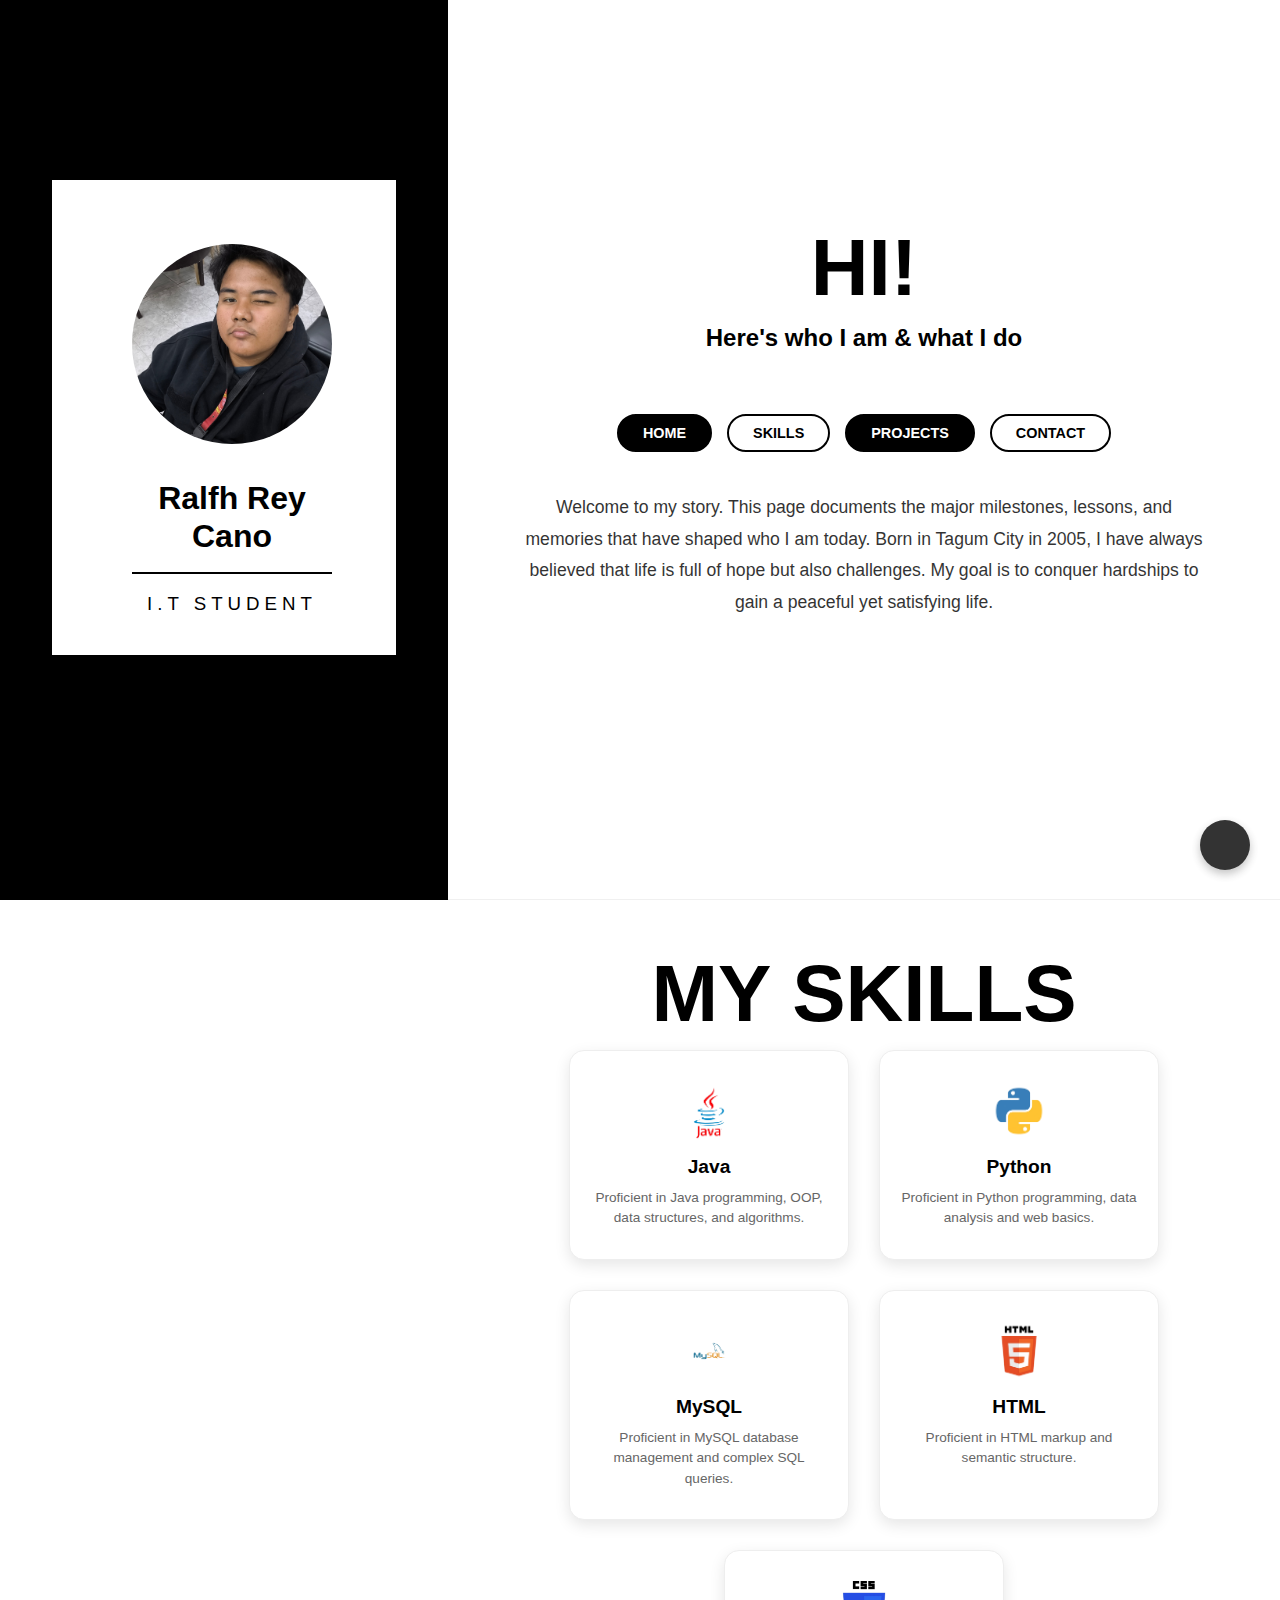
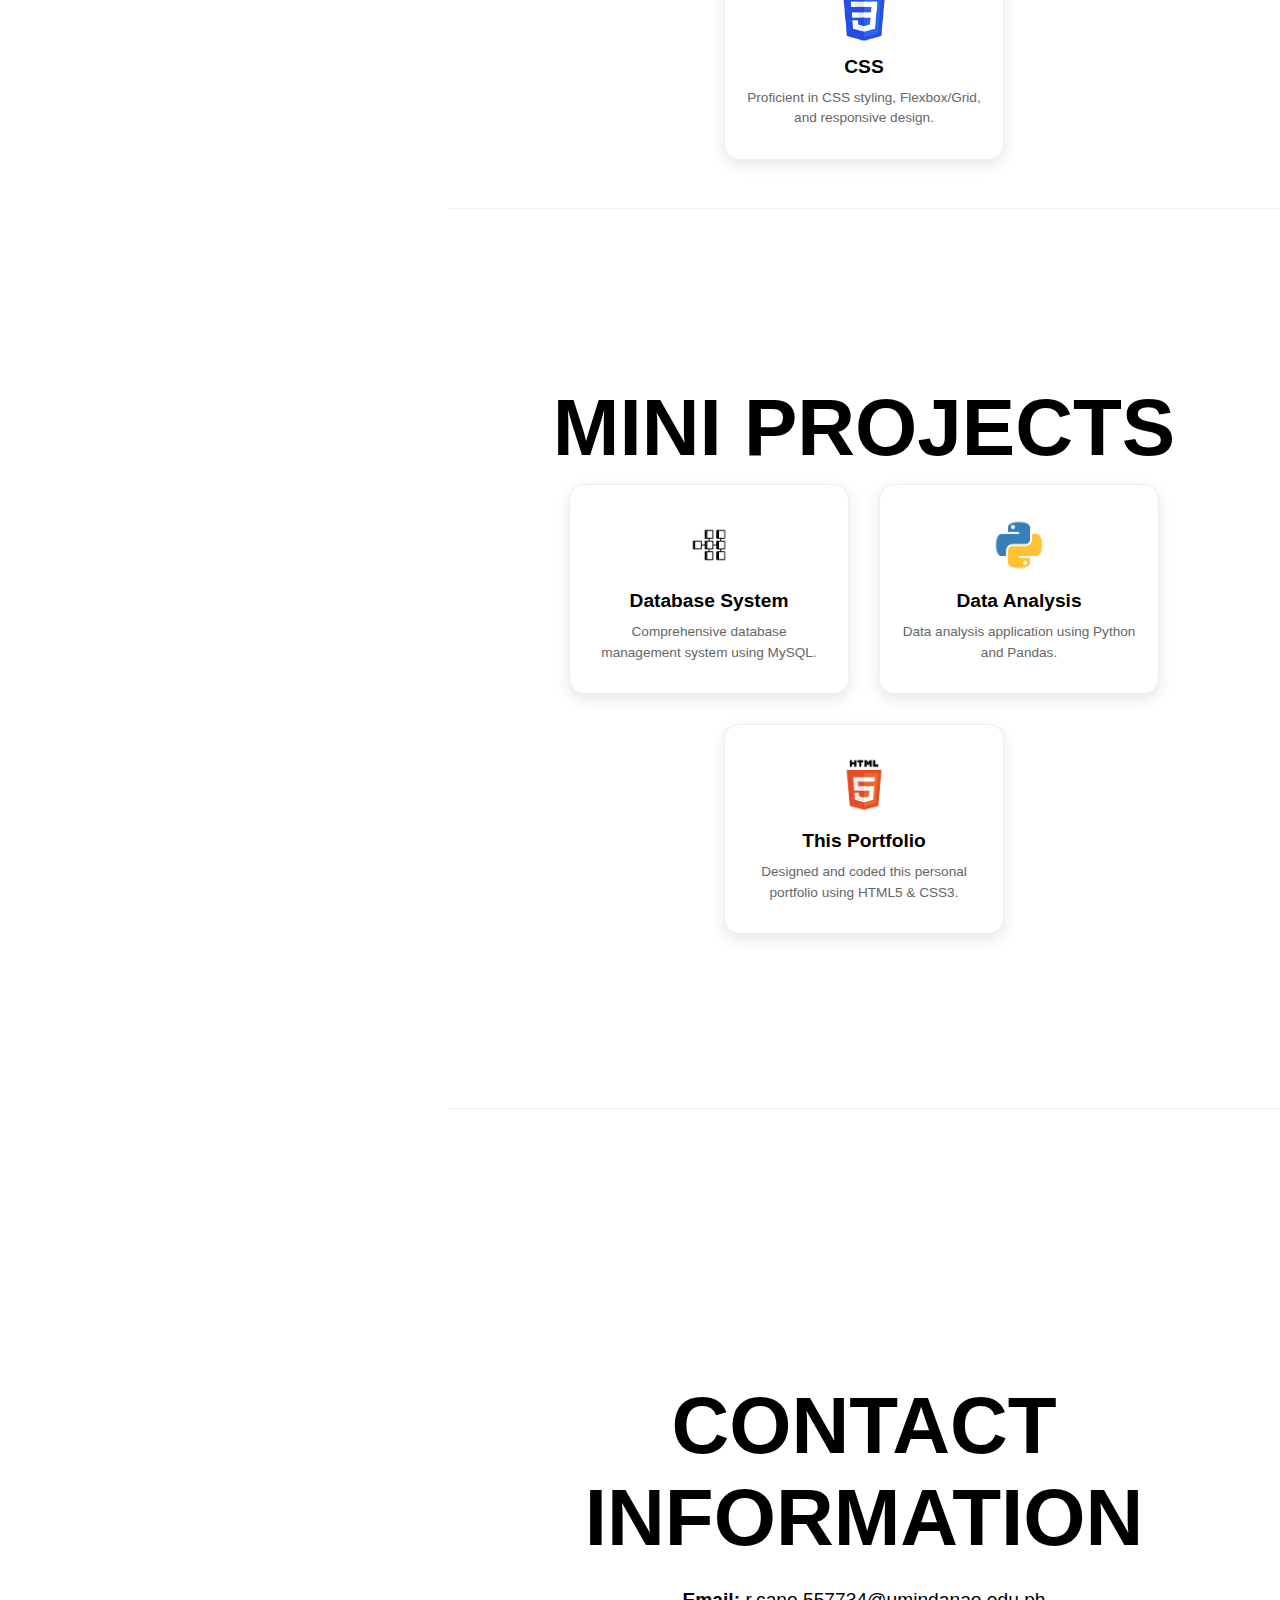
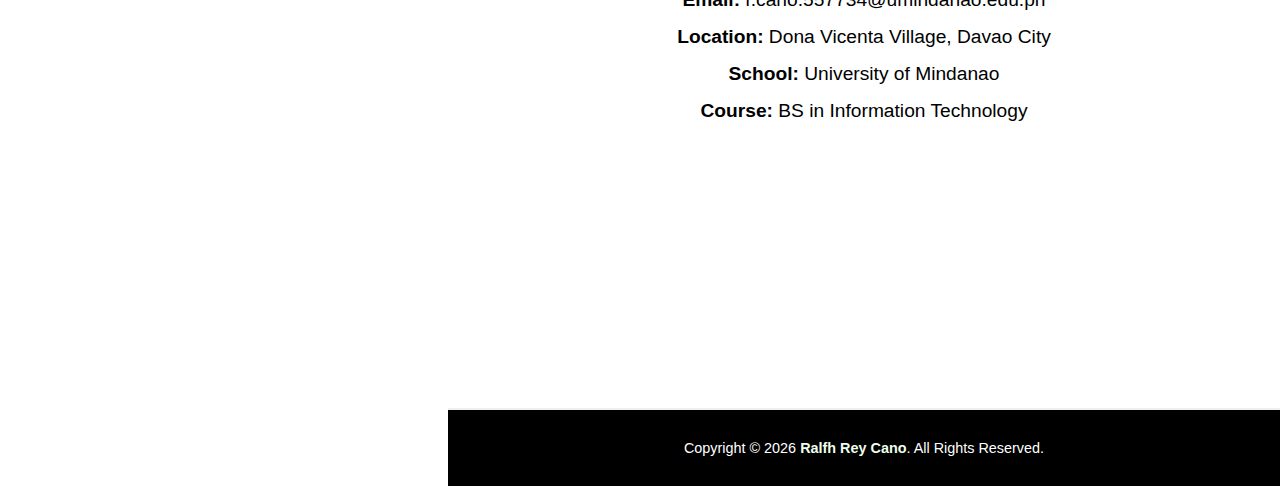
<file: about.html>
<!DOCTYPE html>
<html>
  <head>
    <meta charset="utf-8">
    <meta http-equiv="X-UA-Compatible" content="IE=edge">
    <title>My Autobiography</title>
    <meta name="viewport" content="width=device-width, initial-scale=1">
    <link rel="stylesheet" href="aboutstyle.css">
    <link rel="stylesheet" href="https://cdnjs.cloudflare.com/ajax/libs/font-awesome/5.15.1/css/all.min.css" integrity="sha512-+4zCK9k+qNFUR5X+cKL9EIR+ZOhtIloNl9GIKS57V1MyNsYpYcUrUeQc9vNfzsWfV28IaLL3i96P9sdNyeRssA==" crossorigin="anonymous" />
  </head>
  <body>
    
    <div class = "about-wrapper">
      <div class = "about-left">
            <header class = "about-left-content">
                <div>
                    <div class = "shadow">
                        <div class = "about-img">
                            <img src = "me.jpg" alt = "about image">
                        </div>
                    </div>

                    <h2>Ralfh Rey<br>Cano</h2>
                    <h3>I.T Student</h3>
                </div>

                <ul class = "icons">
                    <li>
                        <a href="https://www.facebook.com/ralfh.cano.98 " target="_blank">
                        <i class = "fab fa-facebook-f"></i></a>
                    </li>

                    <li>
                        <a href="https://x.com/" target="_blank">
                        <i class = "fab fa-twitter"></i></a>
                    </li>
                    <li>
                        <a href="https://www.linkedin.com/in/ralfh-rey-d.-cano-701250249/" target="_blank">
                        <i class = "fab fa-linkedin"></i></a>
                    </li>
                    <li>
                        <a href="https://www.instagram.com/rafffffffe/" target="_blank">
                        <i class = "fab fa-instagram"></i></a>
                    </li>
                </ul>
            </header>
        </div>

        <div class="about-right">
        
            <section id="bio" class="full-section">
                <h1>hi<span>!</span></h1>
                <h2>Here's who I am & what I do</h2>
            
                <div class="about-btns">
                    <a href="index.html" class="btn btn-pink">Home</a>
                    <a href="#skills" class="btn btn-white">Skills</a>
                    <a href="#projects" class="btn btn-black">Projects</a>
                    <a href="#contact" class="btn btn-purple">Contact</a>
                </div>

                <div class="about-para">
                    <p>Welcome to my story. This page documents the major milestones, lessons, and memories 
                    that have shaped who I am today. Born in Tagum City in 2005, I have always believed 
                    that life is full of hope but also challenges. My goal is to conquer hardships to gain 
                    a peaceful yet satisfying life.</p>
                </div>
            
                <div class="scroll-indicator">
                    <i class="fas fa-chevron-down"></i>
                </div>
            </section>

                <section id="skills" class="full-section">
                    <h1 class="section-title">My Skills</h1>
                    <div class="cards">
                        <div class="card">
                            <div class="icon-container"><img src="javab.png" class="cardicon" alt="Java"></div>
                            <h2>Java</h2>
                            <p>Proficient in Java programming, OOP, data structures, and algorithms.</p>
                        </div>
                        <div class="card">
                            <div class="icon-container"><img src="pythonb.png" class="cardicon" alt="Python"></div>
                            <h2>Python</h2>
                            <p>Proficient in Python programming, data analysis and web basics.</p>
                        </div>
                        <div class="card">
                            <div class="icon-container"><img src="mysqlb.png" class="cardicon" alt="MySQL"></div>
                            <h2>MySQL</h2>
                            <p>Proficient in MySQL database management and complex SQL queries.</p>
                        </div>
                        <div class="card">
                            <div class="icon-container"><img src="htmlb.png" class="cardicon" alt="HTML"></div>
                            <h2>HTML</h2>
                            <p>Proficient in HTML markup and semantic structure.</p>
                        </div>
                        <div class="card">
                            <div class="icon-container"><img src="css b.png" class="cardicon" alt="CSS"></div>
                            <h2>CSS</h2>
                            <p>Proficient in CSS styling, Flexbox/Grid, and responsive design.</p>
                        </div>
                    </div>
                </section>

            <section id="projects" class="full-section">
                <h1 class="section-title">Mini Projects</h1>
                <div class="cards">
                    <div class="card">
                        <div class="icon-container"><img src="databaseb.png" class="cardicon" alt="DB"></div>
                        <h2>Database System</h2>
                        <p>Comprehensive database management system using MySQL.</p>
                    </div>
                    <div class="card">
                        <div class="icon-container"><img src="pythonb.png" class="cardicon" alt="Python"></div>
                        <h2>Data Analysis</h2>
                        <p>Data analysis application using Python and Pandas.</p>
                    </div>
                        <div class="card">
                            <div class="icon-container"><img src="htmlb.png" class="cardicon" alt="Web"></div>
                                <h2>This Portfolio</h2>
                                    <p>Designed and coded this personal portfolio using HTML5 & CSS3.</p>
                        </div>
                </div>
            </section>

            <section id="contact" class="full-section">
                <h1 class="section-title">Contact Information</h1>
                <div class="contact-details">
                    <p><strong>Email:</strong> r.cano.557734@umindanao.edu.ph</p>
                    <p><strong>Location:</strong> Dona Vicenta Village, Davao City</p>
                    <p><strong>School:</strong> University of Mindanao</p>
                    <p><strong>Course:</strong> BS in Information Technology</p>
                </div>
            </section>

            </section>

            <footer class="footer">
            <p>Copyright © 2026 <strong>Ralfh Rey Cano</strong>. All Rights Reserved.</p>
            </footer>

        </div>
    </div>
    <a href="#bio" class="back-to-top">
        <i class="fas fa-arrow-up"></i>
    </a>

  </body>
</html>
</file>
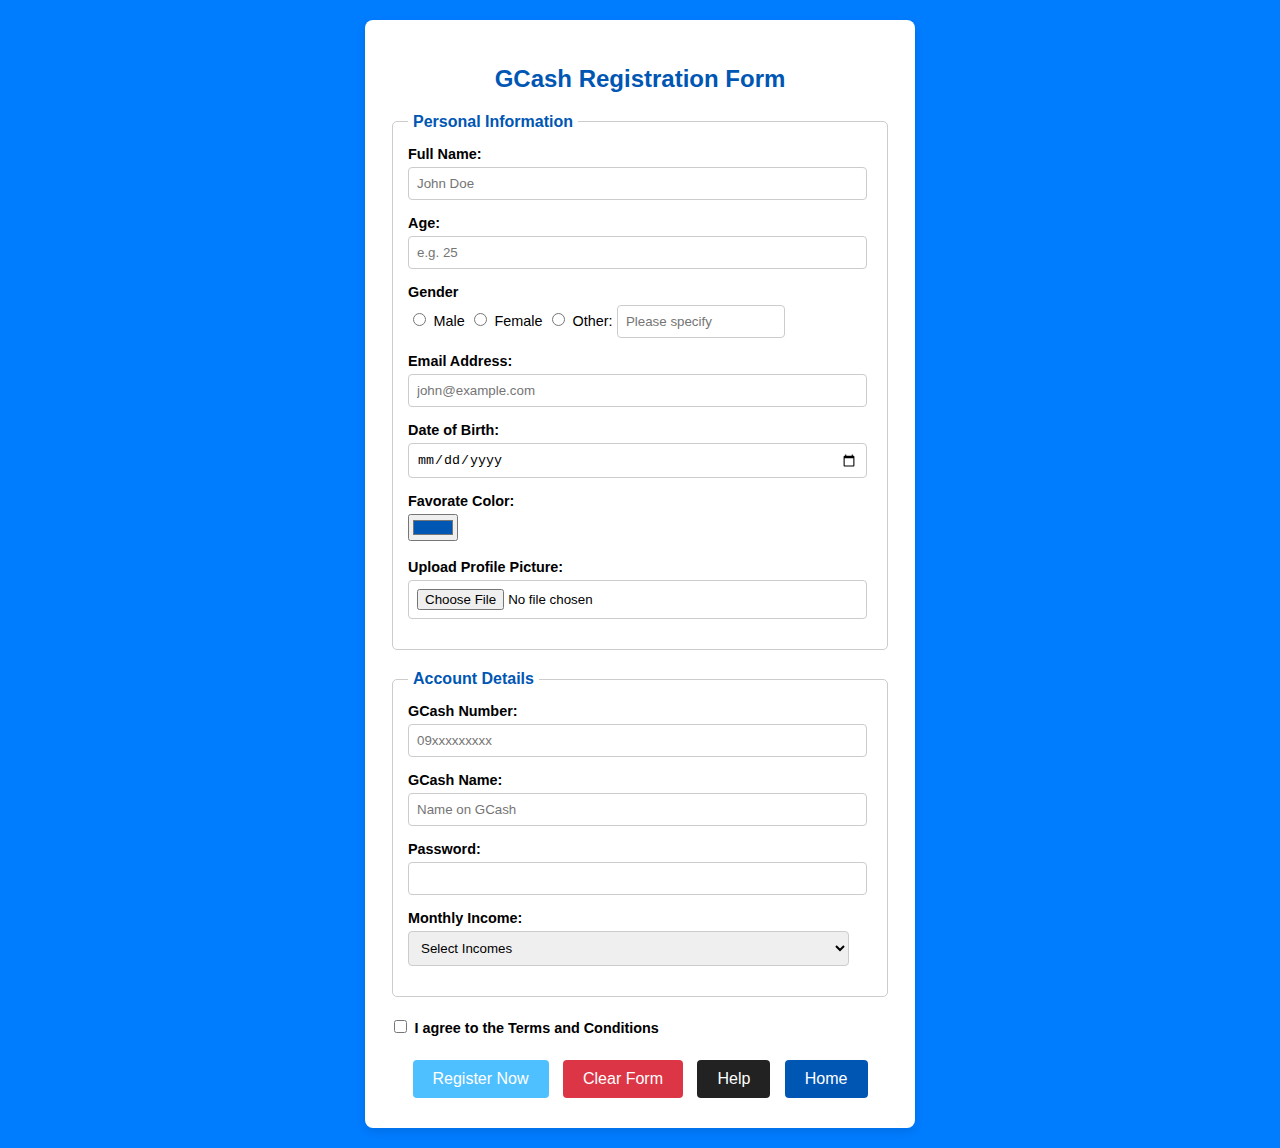
<file: form.html>
<!DOCTYPE html>
<html lang="en">
<head>
    <meta charset="UTF-8">
    <meta name="viewport" content="width=device-width, initial-scale=1.0">
    <title>Form</title>
    
    <link rel="stylesheet" href="formstyle.css">
    
</head>
<body>

    <form action="#" method="post" autocomplete="on" target="_self">
        
        <h2>GCash Registration Form</h2>

        <fieldset>
            <legend>Personal Information</legend>
            
            <label for="fullname">Full Name:</label>
            <input type="text" id="fullname" name="fullname" placeholder="John Doe" required>

            <label for="age">Age:</label>
            <input type="number" id="age" name="age" min="13" max="100" placeholder="e.g. 25" required>

            <label>Gender</label>
            
            <input type="radio" id="male" name="Gender" value="Male" required>
            <label for="male" style="display:inline; font-weight:normal;">Male</label>
            
            <input type="radio" id="female" name="Gender" value="Female">
            <label for="female" style="display:inline; font-weight:normal;">Female</label>
            
            <input type="radio" id="other" name="Gender" value="Other">
            <label for="other" style="display:inline; font-weight:normal;">Other:</label>
            <input type="text" name="gender_other" placeholder="Please specify" style="width: 150px; display:inline;">
            <br>
            
            <label for="email">Email Address:</label>
            <input type="email" id="email" name="email" placeholder="john@example.com" required>

            <label for="dob">Date of Birth:</label>
            <input type="date" id="dob" name="dob" required>

            <label for="theme">Favorate Color:</label>
            <input type="color" id="theme" name="theme" value="#0056b3" required>
            <br><br>

             <label for="avatar">Upload Profile Picture:</label>
             <input type="file" id="avatar" name="avatar" required>
        </fieldset>

        <fieldset>
            <legend>Account Details</legend>

            <label for="gcash_number">GCash Number:</label>
            <input type="text" id="gcash_number" name="gcash_number" placeholder="09xxxxxxxxx" maxlength="11" required>

            <label for="gcash_name">GCash Name:</label>
            <input type="text" id="gcash_name" name="gcash_name" placeholder="Name on GCash" required>

            <label for="pwd">Password:</label>
            <input type="password" id="pwd" name="pwd" maxlength="20" required>

            <label for="income">Monthly Income:</label>
            <select name="income" id="income" required>
                <option value="" disabled selected>Select Incomes</option>
                <option value="10k-20k">10,000 - 20,000</option>
                <option value="30k-40k">30,000 - 40,000</option>
                <option value="50k-60k">50,000 - 60,000</option>
                <option value="70k-80k">70,000 - 80,000</option>
                <option value="90k-100k">90,000 - 100,000</option>
            </select>
        </fieldset>

        <input type="checkbox" id="terms" name="terms" required>
            <label for="terms" style="display:inline;">I agree to the Terms and Conditions</label>

        <div class="btn-group">
            <br>
            <input type="submit" value="Register Now">
            <input type="reset" value="Clear Form">
            <button type="button" onclick="alert('Button Clicked!')">Help</button>
            <button type="button" onclick="window.location.href='index.html'" class="btn-home">Home</button>
        </div>

    </form>
</body>
</html>
</file>
<file: aboutstyle.css>
* {
    padding: 0;
    margin: 0;
    box-sizing: border-box;
}
html {
    scroll-behavior: smooth;
}
body {
    font-family: 'Poppins', sans-serif;
    overflow-x: hidden;
}
.about-wrapper {
    display: flex;
    min-height: 100vh;
    width: 100%;
}
.about-left {
    background: #000000;
    width: 35%;
    height: 100vh;
    position: sticky;
    top: 0;
    
    display: flex;
    flex-direction: column;
    align-items: center;
    justify-content: center;
    z-index: 10;
}
.about-left-content > div {
    background: #ffffff;
    padding: 4rem 4rem 2.5rem 5rem;
    text-align: center;
}
.about-left-content {
    box-shadow: 0px 0px 18px -1px rgba(0, 0, 0, 0.39);
    border-radius: 5px;
}
.about-img {
    width: 200px;
    height: 200px;
    overflow: hidden;
    border-radius: 50%;
    transition: all 0.5s ease-in-out;
}
.about-img img {
    display: block;
    width: 100%;
    height: 100%;
    object-fit: cover;
}
.shadow {
    margin-left: auto;
    margin-right: auto;
    border-radius: 50%;
    width: 200px;
    height: 200px;
    position: relative;
    cursor: pointer;
}
.shadow::after {
    content: "";
    position: absolute;
    background: rgba(0, 0, 0, 0.4);
    left: 50%;
    transform: translateX(-50%);
    bottom: -20px;
    height: 7px;
    width: 50px;
    filter: blur(3px);
    opacity: 0;
    transition: all 0.6s ease;
}
.shadow:hover .about-img {
    transform: translateY(-10px);
}
.shadow:hover::after {
    opacity: 1;
}
.about-left-content h2 {
    font-size: 2rem;
    margin: 2.2rem 0 0.6rem 0;
    line-height: 1.2;
    padding-bottom: 1rem;
    border-bottom: 2px solid #000;
}
.about-left-content h3 {
    text-transform: uppercase;
    font-weight: 300;
    letter-spacing: 5px;
    margin-top: 1.2rem;
}
.icons {
    background: rgb(0, 0, 0);
    display: flex;
    justify-content: center;
    padding: 0.8rem 0;
}
.icons li {
    list-style-type: none;
    background: #000000;
    color: #fff;
    width: 40px;
    height: 40px;
    margin: 0 0.5rem;
    border-radius: 50%;
    display: flex;
    justify-content: center;
    align-items: center;
    font-size: 1.2rem;
    cursor: pointer;
    transition: all 0.5s ease-in-out;
}
.icons li:hover {
    background: #ffffff;
    color: #000;
}
.icons li a {
    text-decoration: none;
    color: inherit;
    display: flex;
    width: 100%;
    height: 100%;
    align-items: center;
    justify-content: center;
}
.about-right {
    background: #fff;
    width: 65%;
    display: block;
}
.full-section {
    min-height: 100vh;
    padding: 3rem 4rem;
    display: flex;
    flex-direction: column;
    align-items: center;
    justify-content: center;
    text-align: center;
    border-bottom: 1px solid #f0f0f0;
}
.about-right h1 {
    font-size: 5rem;
    text-transform: uppercase;
    margin-bottom: 10px;
}
.about-right h1 span {
    color: #000000;
}
.about-right h2 {
    font-weight: 600;
    margin-bottom: 30px;
}
.about-para p {
    font-weight: 300;
    padding: 0.5rem;
    opacity: 0.8;
    max-width: 800px;
    margin: 0 auto;
    font-size: 1.1rem;
    line-height: 1.8;
}
.about-btns {
    display: flex;
    justify-content: center;
    flex-wrap: wrap;
    margin: 2rem 0;
    gap: 15px;
}
.btn {
    text-decoration: none;
    font-size: 0.9rem;
    text-transform: uppercase;
    border: 2px solid #000;
    border-radius: 20px;
    padding: 0.55rem 1.5rem;
    font-weight: 600;
    cursor: pointer;
    transition: all 0.3s ease;
    display: inline-block;
}
.btn.btn-pink {
    background: #000000;
    color: #fff;
    transition: all 0.7s ease;
}
.btn.btn-pink:hover {
    background: transparent;
    color: #000;
}
.btn.btn-white {
    background: transparent;
    color: #000;
    transition: all 0.7s ease;
}
.btn.btn-white:hover {
    background: #000000;
    color: #fff;
}
.btn.btn-black {
    background: #000000;
    color: #fff;
    transition: all 0.7s ease;
}
.btn.btn-black:hover {
    background: transparent;
    color: #000;
}
.btn.btn-purple {
    background: transparent;
    color: #000;
    transition: all 0.7s ease;
}
.btn.btn-purple:hover {
    background: #000000;
    color: #fff;
}
.section-title {
    font-size: 2.5rem;
    margin-bottom: 3rem;
    text-transform: uppercase;
    font-weight: 700;
}
.cards {
    display: flex;
    justify-content: center;
    flex-wrap: wrap;
    gap: 30px;
}
.card {
    background-color: white;
    border-radius: 15px;
    padding: 30px 20px;
    flex: 1 1 250px; 
    max-width: 280px; 
    box-shadow: 0 5px 15px rgba(0,0,0,0.1);
    transition: transform 0.3s ease, box-shadow 0.3s ease;
    border: 1px solid #eee;
    display: flex;
    flex-direction: column;
    align-items: center; 
    text-align: center;
}
.card:hover {
    transform: translateY(-10px);
    box-shadow: 0 10px 20px rgba(0,0,0,0.15);
}
.icon-container {
    height: 60px;
    display: flex;
    align-items: center;
    justify-content: center;
    margin-bottom: 15px;
}
.cardicon {
    max-height: 100%;
    width: auto;
}
.card h2 {
    font-size: 1.2rem;
    margin-bottom: 10px;
}
.card p {
    font-size: 0.85rem;
    color: #666;
    line-height: 1.5;
}
.contact-details p {
    font-size: 1.2rem;
    margin: 15px 0;
    font-weight: 400;
}
.scroll-indicator {
    margin-top: 50px;
    font-size: 2rem;
    animation: bounce 2s infinite;
    opacity: 0.5;
    color: #000;
}
@keyframes bounce {
    0%, 20%, 50%, 80%, 100% {transform: translateY(0);}
    40% {transform: translateY(-10px);}
    60% {transform: translateY(-5px);}
}
@media screen and (max-width: 992px) {
    .about-wrapper {
        flex-direction: column; 
    }
    .about-left {
        position: relative; 
        width: 100%;
        height: auto;
        padding: 60px 0;
        top: auto;
    }
    .about-right {
        width: 100%;
    }
    .full-section {
        min-height: auto; 
        padding: 60px 20px;
    }
    .about-right h1 {
        font-size: 3rem;
    }
    .about-left-content {
        right: auto; 
    }
}
.back-to-top {
    position: fixed; 
    bottom: 30px;
    right: 30px;     
    width: 50px;
    height: 50px;
    background-color: #000000; 
    color: #ffffff;   
    
    border-radius: 50%;       
    display: flex;
    justify-content: center;
    align-items: center;
    text-decoration: none;
    box-shadow: 0 4px 10px rgba(0,0,0,0.3); 
    z-index: 1000; 
    transition: all 0.3s ease;
    opacity: 0.8; 
}
.back-to-top:hover {
    background-color: #333;
    transform: translateY(-5px); 
    opacity: 1; 
}
@media screen and (max-width: 768px) {
    .back-to-top {
        width: 40px;
        height: 40px;
        bottom: 20px;
        right: 20px;
    }
}
.footer {
    background-color: #000000; 
    color: #ffffff;           
    text-align: center;
    padding: 30px 20px;
    font-size: 0.9rem;
    border-top: 1px solid #eee; 
}
.footer strong {
    font-weight: 600;
    color: #edffec; 
}
.footer i {
    color: #ff4d4d; 
    margin: 0 5px;
}
@media screen and (max-width: 992px) {
    .footer {
        padding: 40px 20px;
        font-size: 0.8rem;
    }
}
</file>
<file: formstyle.css>
body {
    background-color: #007CFF;
    font-family: Arial, sans-serif;
    margin: 0;
    padding: 20px;
}
form {
    background-color: #ffffff;
    width: 500px; 
    margin: 0 auto; 
    padding: 25px;
    border-radius: 8px;
    box-shadow: 0 4px 8px rgba(0,0,0,0.1);
}
h2 {
    text-align: center;
    color:#0056b3;
}
fieldset {
    border: 1px solid #ccc;
    border-radius: 5px;
    margin-bottom: 20px;
    padding: 15px;
}
legend {
    font-weight: bold;
    color: #0056b3;
    padding: 0 5px;
}
label {
    display: block;
    margin-bottom: 5px;
    font-weight: bold;
    font-size: 0.9em;
}
input[type="text"],
input[type="email"],
input[type="password"],
input[type="date"],
input[type="number"],
input[type="file"],
select,
textarea {
    width: 95%;
    padding: 8px;
    margin-bottom: 15px;
    border: 1px solid #ccc;
    border-radius: 4px;
}
.btn-group {
    text-align: center;
}
input[type="submit"],
input[type="reset"],
button {
    padding: 10px 20px;
    margin: 5px;
    border: none;
    border-radius: 4px;
    cursor: pointer;
    font-size: 1em;
    transition: background 0.3s;
}
input[type="submit"] {
    background-color: #4FC0FF;
    color: white;
}
input[type="reset"] {
    background-color: #dc3545;
    color: white;
}
button {
    background-color: #222222;
    color: white;
}
input[type="submit"]:hover,
input[type="reset"]:hover,
button:hover {
    opacity: 0.8;
}
.btn-home {
    background-color: #0056b3; 
    color: white;
}
.btn-home:hover {
    background-color: #004494; 
}
@media (max-width: 600px) {
  body {
    padding: 10px;
  }
  form {
    width: 100%;
    max-width: 100%;
    padding: 15px;
    box-shadow: none;
  }
  input[type="text"],
  input[type="email"],
  input[type="password"],
  input[type="date"],
  input[type="number"],
  select,
  textarea {
    width: 100%;
    font-size: 16px;
  }
  .btn-group {
    display: flex;
    flex-direction: column;
    gap: 10px;
  }
  .btn-group input, 
  .btn-group button {
    width: 100%;
    margin: 0;
    padding: 12px;
  }
}
</file>
